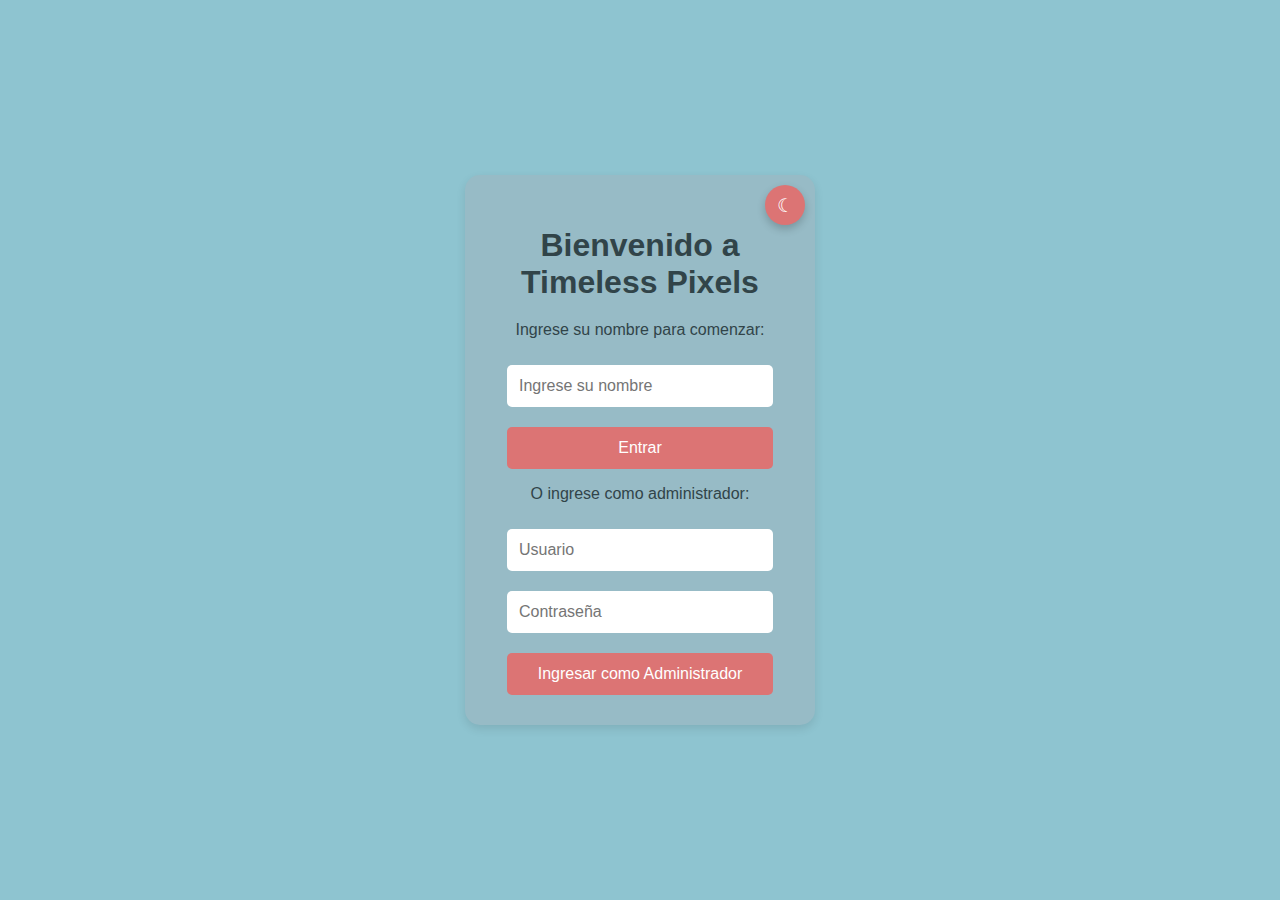
<file: testeos_tp/loading.html>
<!DOCTYPE html>
<html lang="es">
<head>
    <meta charset="UTF-8">
    <meta name="viewport" content="width=device-width, initial-scale=1.0">
    <title>Timeless Pixels - Ingreso</title>
    <link rel="stylesheet" href="styles.css">
</head>
<body>
    <div class="loading-container">
        <h1>Bienvenido a Timeless Pixels</h1>
        <p>Ingrese su nombre para comenzar:</p>
        <input type="text" id="username" placeholder="Ingrese su nombre">
        <button id="startBtn">Entrar</button>

        <p>O ingrese como administrador:</p>
        <input type="text" id="adminUser" placeholder="Usuario">
        <input type="password" id="adminPass" placeholder="Contraseña">
        <button id="adminLoginBtn">Ingresar como Administrador</button>
        
        <div class="theme-toggle" id="themeToggleBtn">
            <span class="icon-sun">&#9790;</span> <!-- Ícono de luna -->
        </div>
    </div>

    <script src="scripts.js"></script>
</body>
</html>
</file>
<file: testeos_tp/styles.css>
/* Estilos Generales */
body {
    font-family: 'Arial', sans-serif;
    margin: 0;
    padding: 0;
    display: flex;
    justify-content: center;
    align-items: center;
    height: 100vh;
    transition: background-color 0.3s ease, color 0.3s ease;
}

/* Tema Claro */
body.light {
    background-color: #8EC4D0;
    color: #314449;
}

body.light .loading-container {
    background-color: #97BBC6;
    box-shadow: 0px 4px 10px rgba(0, 0, 0, 0.1);
}

body.light button {
    background-color: #DC7474;
}

body.light button:hover {
    background-color: #CB8688;
}

/* Tema Oscuro */
body.dark {
    background-color: #314449;
    color: #8EC4D0;
}

body.dark .loading-container {
    background-color: #364247;
    box-shadow: 0px 4px 10px rgba(0, 0, 0, 0.2);
}

body.dark button {
    background-color: #5D3333;
}

body.dark button:hover {
    background-color: #583535;
}

/* Botón de cambio de tema redondo dentro del recuadro */
.theme-toggle {
    width: 40px;
    height: 40px;
    border-radius: 50%;
    background-color: #DC7474;
    display: flex;
    justify-content: center;
    align-items: center;
    cursor: pointer;
    position: absolute;
    top: 10px;
    right: 10px;
    transition: background-color 0.3s ease, transform 0.3s ease;
    box-shadow: 0px 4px 8px rgba(0, 0, 0, 0.2); /* Sombra para resaltar */
}

.theme-toggle:hover {
    background-color: #CB8688;
    transform: rotate(45deg); /* Animación suave al pasar el cursor */
}

/* Íconos dentro del botón */
.theme-toggle .icon-sun, .theme-toggle .icon-moon {
    font-size: 1.2rem;
    color: white;
    transition: transform 0.3s ease;
}

/* Cuando esté en tema oscuro */
body.dark .theme-toggle {
    background-color: #5D3333;
}

body.dark .theme-toggle .icon-sun {
    display: none;
}

body.dark .theme-toggle .icon-moon {
    display: inline;
}

body.light .theme-toggle .icon-sun {
    display: inline;
}

body.light .theme-toggle .icon-moon {
    display: none;
}

/* Estilos del contenedor de carga */
.loading-container {
    text-align: center;
    padding: 30px;
    border-radius: 15px;
    position: relative; /* Para posicionar el botón de tema */
    width: 350px;
    box-sizing: border-box;
    transition: background-color 0.3s ease, box-shadow 0.3s ease;
}

/* Estilos de los encabezados */
h1 {
    font-size: 2rem;
    margin-bottom: 20px;
}

/* Estilos de los inputs */
input {
    padding: 12px;
    margin: 10px 0;
    border: none;
    border-radius: 5px;
    width: calc(100% - 24px); /* Ajuste para mantener el margen */
    font-size: 1rem;
    box-sizing: border-box;
    outline: none;
    transition: box-shadow 0.3s ease, border-color 0.3s ease;
}

input:focus {
    box-shadow: 0 0 8px 3px rgba(220, 116, 116, 0.5); /* Sombra al hacer focus */
}

/* Estilos de los botones */
button {
    padding: 12px 20px;
    border: none;
    border-radius: 5px;
    color: #ffffff;
    cursor: pointer;
    margin-top: 10px;
    font-size: 1rem;
    width: calc(100% - 24px); /* Alineación con los inputs */
    outline: none;
    transition: background-color 0.3s ease, box-shadow 0.3s ease;
}

button:focus {
    box-shadow: 0 0 8px 3px rgba(220, 116, 116, 0.5);
}

/* Estilos Responsivos */
@media only screen and (max-width: 600px) {
    .loading-container {
        width: 90%;
        padding: 20px;
    }
}
</file>
